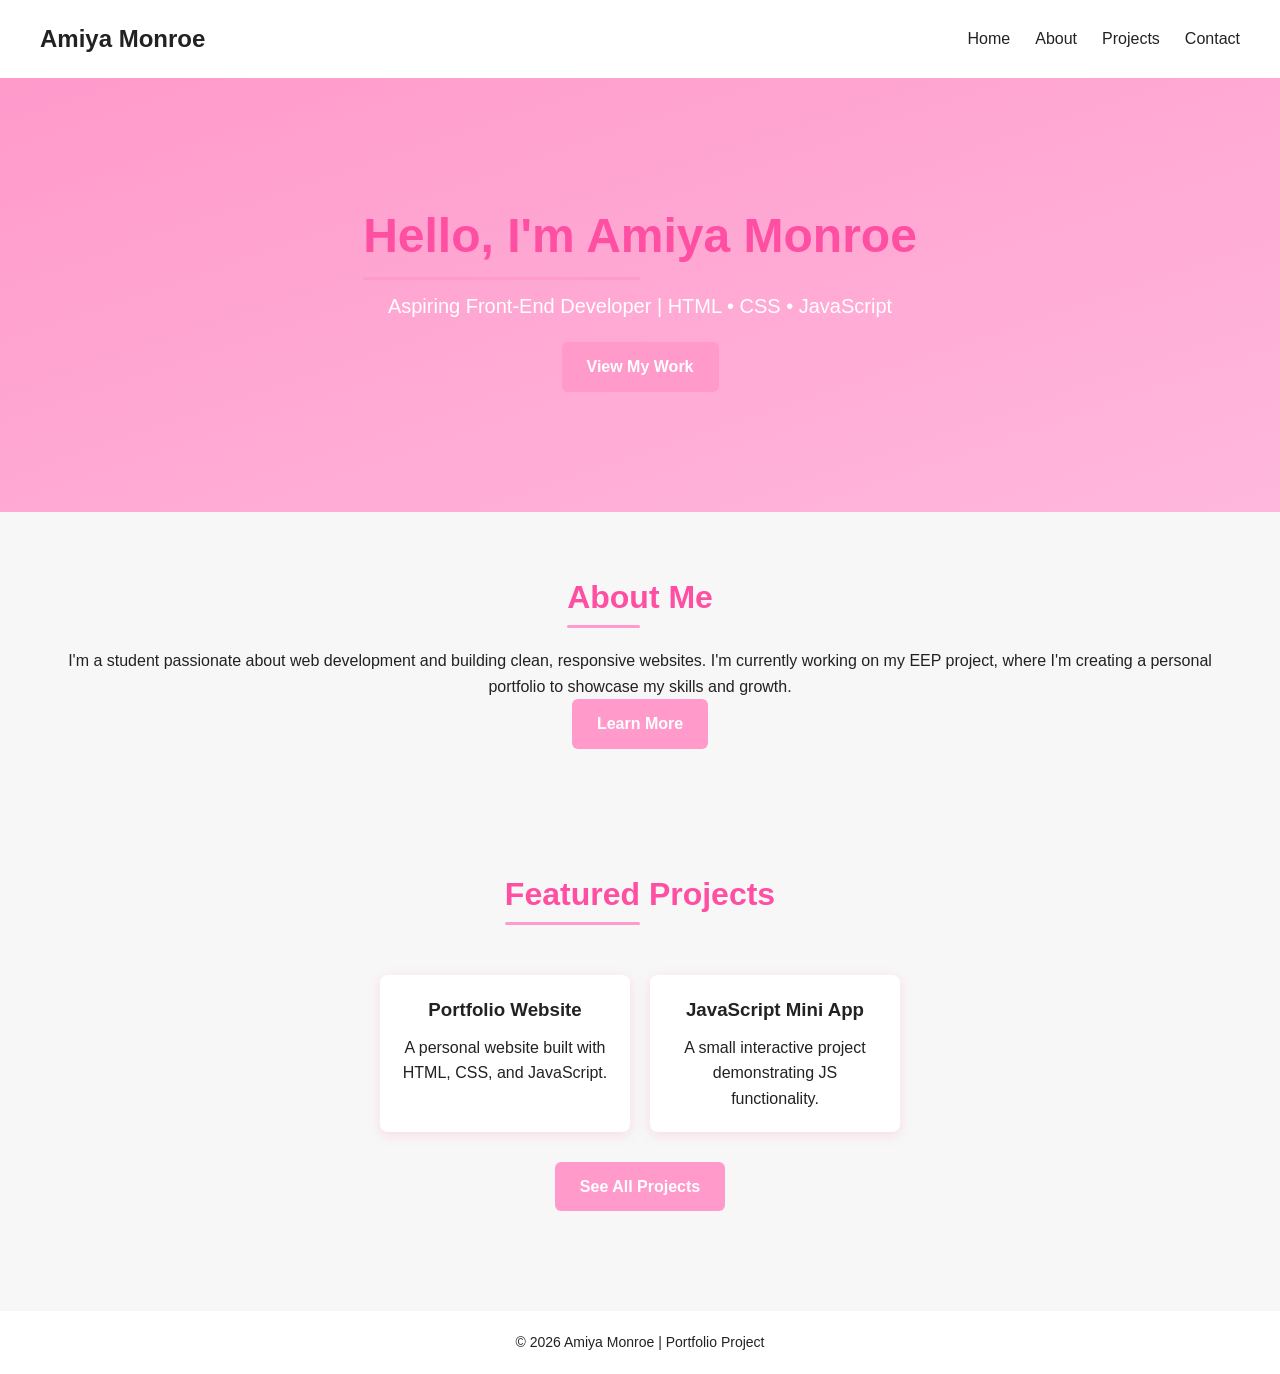
<file: index.html>
<!DOCTYPE html>
<html lang="en">
<head>
    <meta charset="UTF-8">
    <meta name="viewport" content="width=device-width, initial-scale=1.0">
    <title>My Portfolio</title>
    <link rel="stylesheet" href="style.css">
</head>

<body>

    <!-- Navigation -->
    <nav class="navbar">
        <h1 class="logo">Amiya Monroe</h1>
        <ul class="nav-links">
            <li><a href="index.html">Home</a></li>
            <li><a href="about.html">About</a></li>
            <li><a href="projects.html">Projects</a></li>
            <li><a href="contact.html">Contact</a></li>
        </ul>
    </nav>

    <!-- Hero Section -->
    <section class="hero">
        <h2>Hello, I'm Amiya Monroe</h2>
        <p>Aspiring Front-End Developer | HTML • CSS • JavaScript</p>
        <a href="projects.html" class="btn">View My Work</a>
    </section>

    <!-- About Preview -->
    <section class="about-preview">
        <h2>About Me</h2>
        <p>
            I'm a student passionate about web development and building clean, 
            responsive websites. I'm currently working on my EEP project, where 
            I'm creating a personal portfolio to showcase my skills and growth.
        </p>
        <a href="about.html" class="btn">Learn More</a>
    </section>

    <!-- Projects Preview -->
    <section class="projects-preview">
        <h2>Featured Projects</h2>
        <div class="project-cards">
            <div class="card">
                <h3>Portfolio Website</h3>
                <p>A personal website built with HTML, CSS, and JavaScript.</p>
            </div>

            <div class="card">
                <h3>JavaScript Mini App</h3>
                <p>A small interactive project demonstrating JS functionality.</p>
            </div>
        </div>
        <a href="projects.html" class="btn">See All Projects</a>
    </section>

    <!-- Footer -->
    <footer>
        <p>© 2026 Amiya Monroe | Portfolio Project</p>
    </footer>

    <script src="script.js"></script>
</body>
</html>
</file>
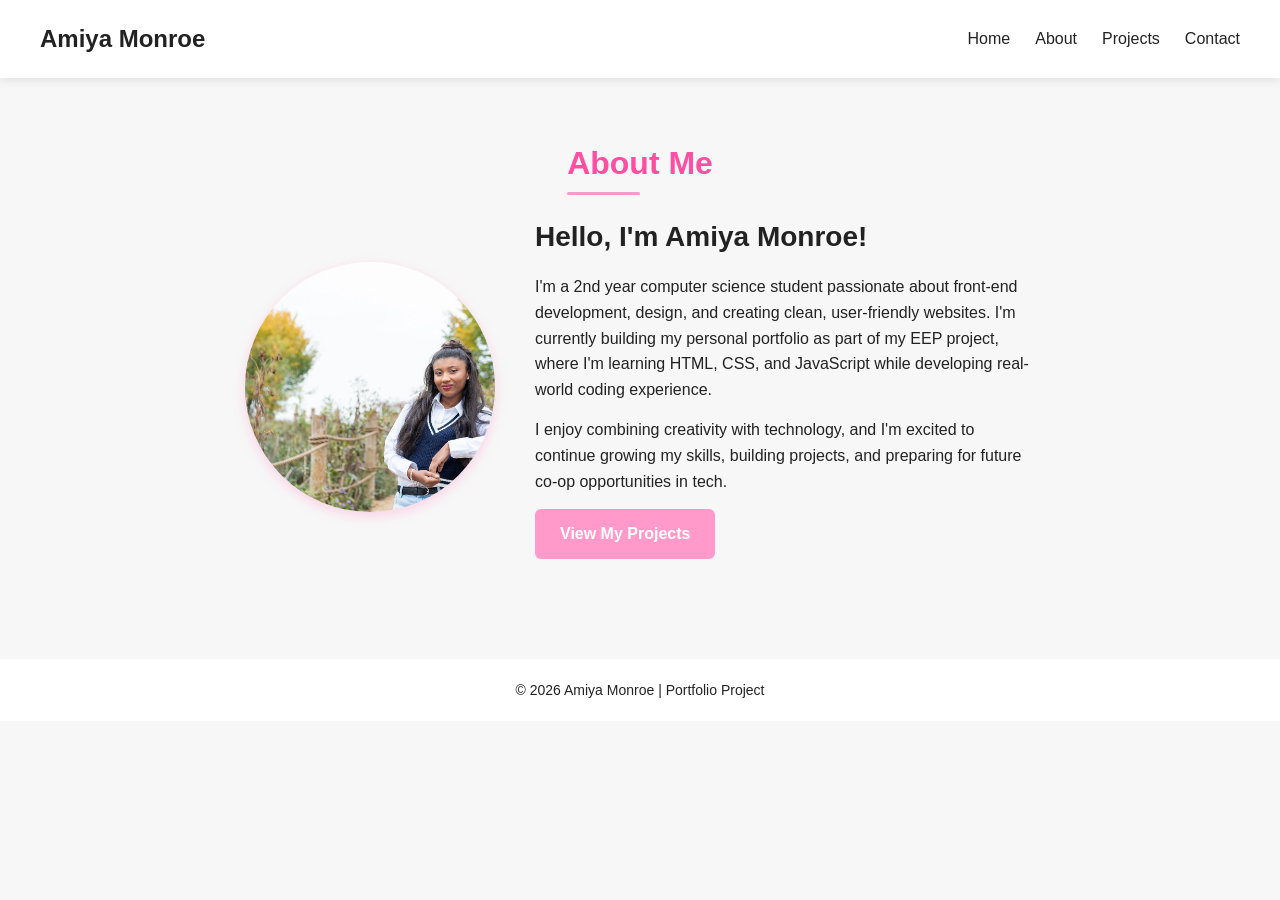
<file: about.html>
<!DOCTYPE html>
<html lang="en">
<head>
    <meta charset="UTF-8">
    <meta name="viewport" content="width=device-width, initial-scale=1.0">
    <title>About Me</title>
    <link rel="stylesheet" href="style.css">
</head>

<body>

    <!-- Navigation -->
    <nav class="navbar">
        <h1 class="logo">Amiya Monroe</h1>
        <ul class="nav-links">
            <li><a href="index.html">Home</a></li>
            <li><a href="about.html">About</a></li>
            <li><a href="projects.html">Projects</a></li>
            <li><a href="contact.html">Contact</a></li>
        </ul>
    </nav>

    <!-- About Section -->
    <section class="about-section">
        <h2>About Me</h2>

        <div class="about-container">
            <img src="profile.jpg" alt="Profile Photo" class="about-img">

            <div class="about-text">
                <h3>Hello, I'm Amiya Monroe!</h3>
                <p>
                    I'm a 2nd year computer science student passionate about front-end development, design, and creating 
                    clean, user-friendly websites. I'm currently building my personal portfolio 
                    as part of my EEP project, where I'm learning HTML, CSS, and JavaScript 
                    while developing real-world coding experience.
                </p>

                <p>
                    I enjoy combining creativity with technology, and I'm excited to continue 
                    growing my skills, building projects, and preparing for future co-op 
                    opportunities in tech.
                </p>

                <a href="projects.html" class="btn">View My Projects</a>
            </div>
        </div>
    </section>

    <!-- Footer -->
    <footer>
        <p>© 2026 Amiya Monroe | Portfolio Project</p>
    </footer>

</body>
</html>
</file>
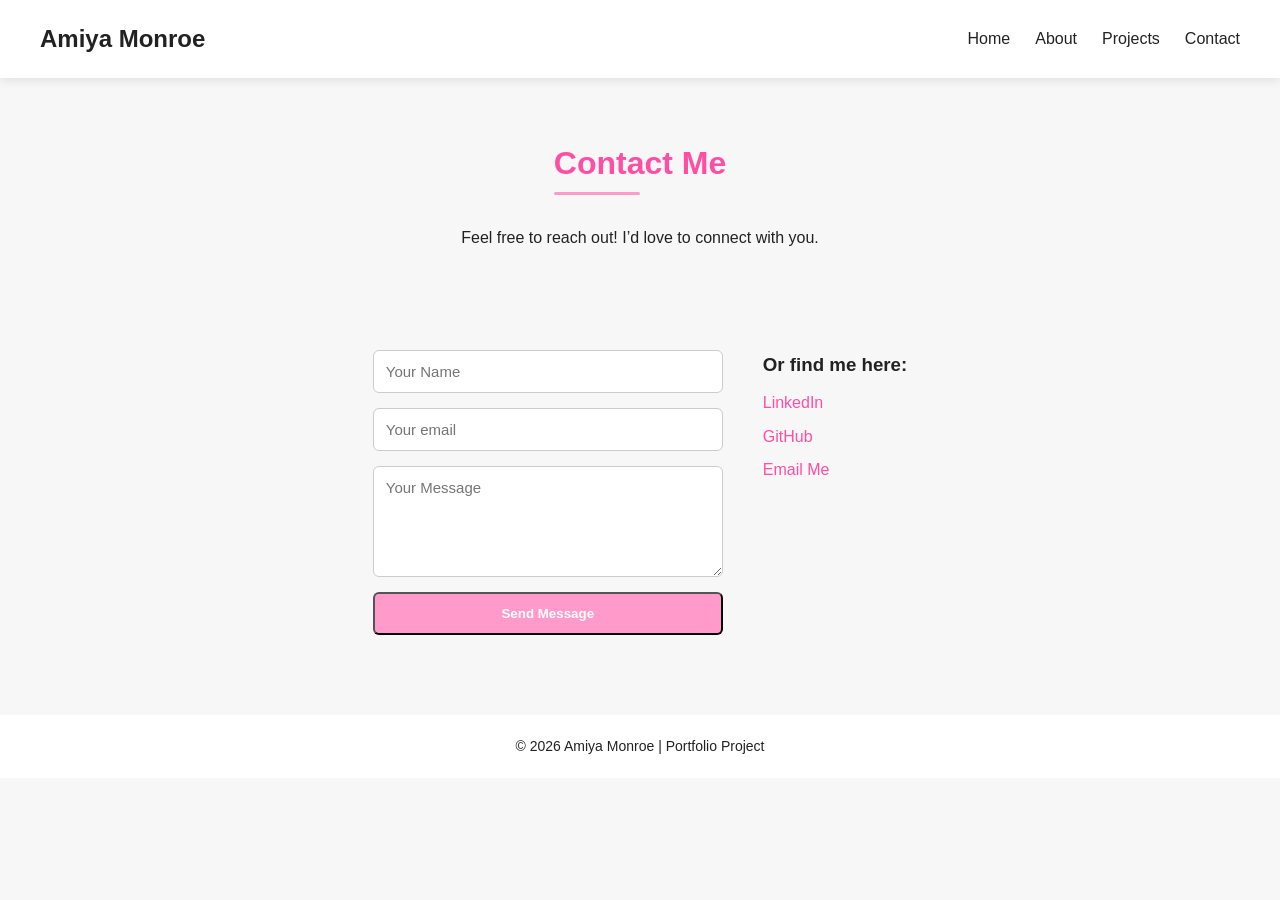
<file: contact.html>
<!DOCTYPE html>
<html lang="en">
<head>
    <meta charset="UTF-8">
    <meta name="viewport" content="width=device-width, initial-scale=1.0">
    <title>Contact Me</title>
    <link rel="stylesheet" href="style.css">
</head>

<body>

    <!-- Navigation -->
    <nav class="navbar">
        <h1 class="logo">Amiya Monroe</h1>
        <ul class="nav-links">
            <li><a href="index.html">Home</a></li>
            <li><a href="about.html">About</a></li>
            <li><a href="projects.html">Projects</a></li>
            <li><a href="contact.html">Contact</a></li>
        </ul>
    </nav>

    <!-- Contact Header -->
    <section class="contact-header">
        <h2>Contact Me</h2>
        <p>Feel free to reach out! I’d love to connect with you.</p>
    </section>

    <!-- Contact Form -->
    <section class="contact-section">
        <form class="contact-form">
            <input type="text" placeholder="Your Name" required>
            <input type="email" placeholder="Your email" required>
            <textarea placeholder="Your Message" rows="5" required></textarea>
            <button type="submit" class="btn">Send Message</button>
        </form>

        <div class="contact-links">
            <h3>Or find me here:</h3>
            <ul>
                <li><a href="https://www.linkedin.com/in/amiya-monroe-631368356/" target="_blank">LinkedIn</a></li>
                <li><a href="https://github.com/monroeamiya" target="_blank">GitHub</a></li>
                <li><a href="mailto:amiyamonroe32@gmail.com">Email Me</a></li>
            </ul>
        </div>
    </section>

    <!-- Footer -->
    <footer>
        <p>© 2026 Amiya Monroe | Portfolio Project</p>
    </footer>

</body>
</html>
</file>
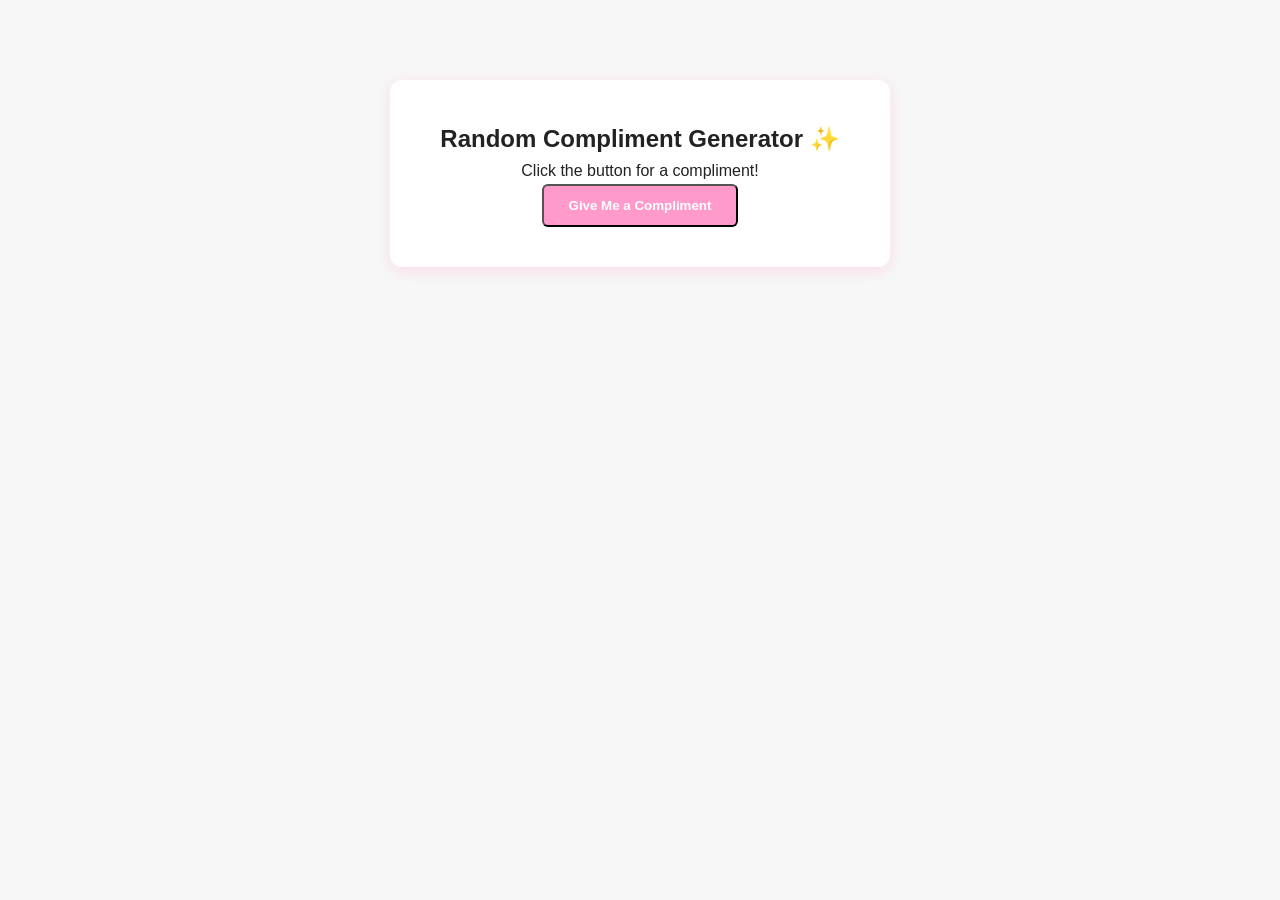
<file: mini-app.html>
<!DOCTYPE html>
<html lang="en">
<head>
    <meta charset="UTF-8">
    <meta name="viewport" content="width=device-width, initial-scale=1.0">
    <title>JS Mini App</title>
    <link rel="stylesheet" href="style.css">
</head>

<body>

    <div class="mini-app-container">
        <h2>Random Compliment Generator ✨</h2>
        <p id="compliment-text">Click the button for a compliment!</p>
        <button class="btn" id="compliment-btn">Give Me a Compliment</button>
    </div>

    <script src="mini-app.js"></script>
</body>
</html>
</file>
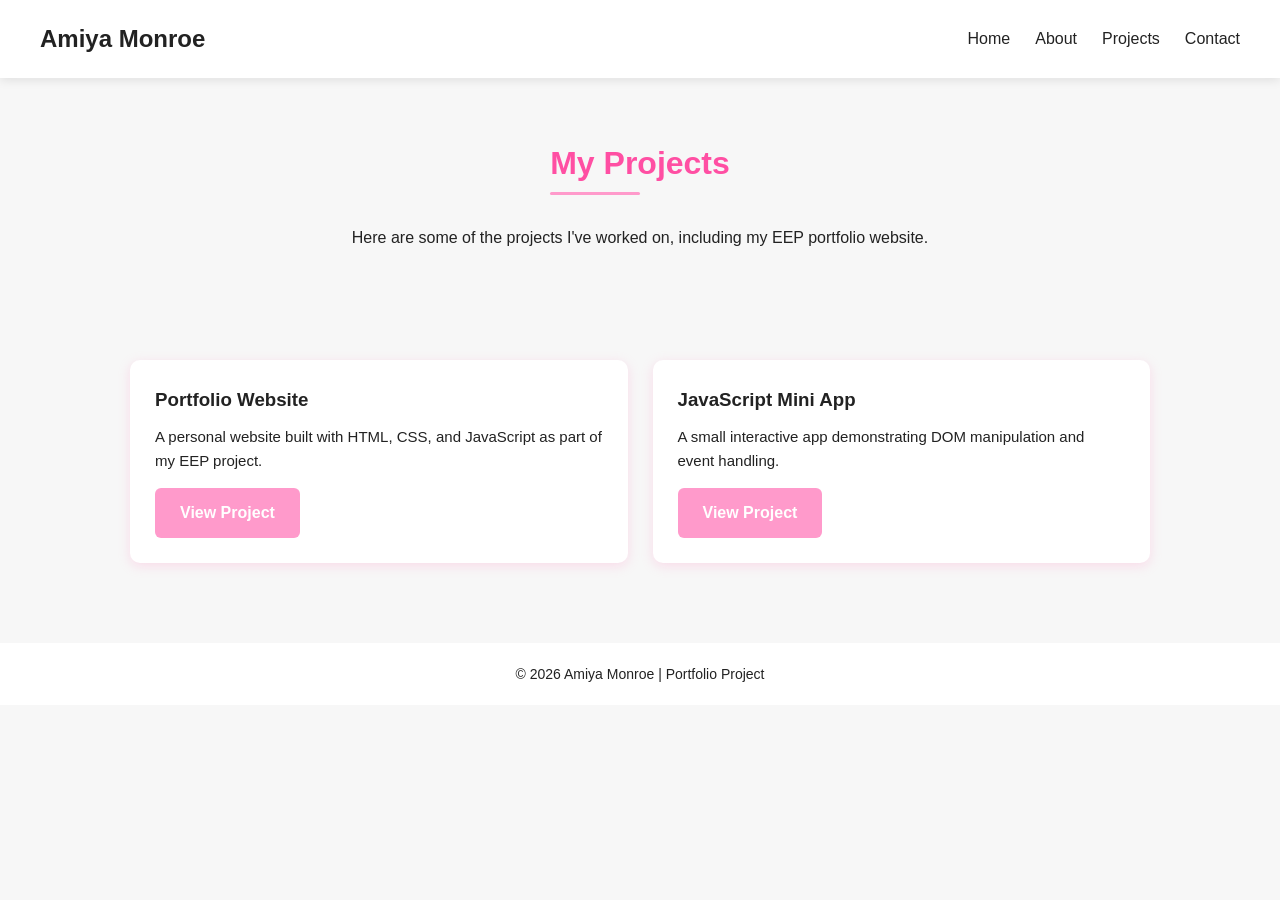
<file: projects.html>
<!DOCTYPE html>
<html lang="en">
<head>
    <meta charset="UTF-8">
    <meta name="viewport" content="width=device-width, initial-scale=1.0">
    <title>My Projects</title>
    <link rel="stylesheet" href="style.css">
</head>

<body>

    <!-- Navigation -->
    <nav class="navbar">
        <h1 class="logo">Amiya Monroe</h1>
        <ul class="nav-links">
            <li><a href="index.html">Home</a></li>
            <li><a href="about.html">About</a></li>
            <li><a href="projects.html">Projects</a></li>
            <li><a href="contact.html">Contact</a></li>
        </ul>
    </nav>

    <!-- Projects Header -->
    <section class="projects-header">
        <h2>My Projects</h2>
        <p>Here are some of the projects I've worked on, including my EEP portfolio website.</p>
    </section>

    <!-- Projects Grid -->
    <section class="projects-grid">
        <div class="project-card">
            <h3>Portfolio Website</h3>
            <p>A personal website built with HTML, CSS, and JavaScript as part of my EEP project.</p>
            <a href="#" class="btn">View Project</a>
        </div>

        <div class="project-card">
            <h3>JavaScript Mini App</h3>
            <p>A small interactive app demonstrating DOM manipulation and event handling.</p>
            <a href="mini-app.html" class="btn">View Project</a>
        </div>


    </section>

    <!-- Footer -->
    <footer>
        <p>© 2026 Amiya Monroe | Portfolio Project</p>
    </footer>

</body>
</html>
</file>
<file: style.css>
/* ---------- Pink Theme Variables ---------- */
:root {
    --pink-main: #ff9acb;
    --pink-light: #ffb7dd;
    --pink-dark: #ff4fa3;
}

/* ---------- Global Styles ---------- */
* {
    margin: 0;
    padding: 0;
    box-sizing: border-box;
    font-family: "Poppins", sans-serif;
}

body {
    background-color: #f7f7f7;
    color: #222;
    line-height: 1.6;
}

/* ---------- Navigation Bar ---------- */
.navbar {
    display: flex;
    justify-content: space-between;
    align-items: center;
    padding: 20px 40px;
    background-color: #ffffff;
    box-shadow: 0 2px 10px rgba(0,0,0,0.1);
}

.logo {
    font-size: 24px;
    font-weight: 600;
}

.nav-links {
    list-style: none;
    display: flex;
    gap: 25px;
}

.nav-links a {
    text-decoration: none;
    color: #222;
    font-weight: 500;
    transition: 0.3s ease;
    position: relative;
}

/* cute underline slide */
.nav-links a::after {
    content: "";
    position: absolute;
    left: 0;
    bottom: -3px;
    width: 0%;
    height: 3px;
    background-color: var(--pink-main);
    border-radius: 2px;
    transition: 0.3s ease;
}

.nav-links a:hover::after {
    width: 100%;
}

.nav-links a:hover {
    color: var(--pink-dark);
}

/* ---------- Hero Section ---------- */
.hero {
    text-align: center;
    padding: 120px 20px;
    background: linear-gradient(to bottom right, var(--pink-main), var(--pink-light));
    color: white;
}

.hero h2 {
    font-size: 48px;
    margin-bottom: 10px;
}

.hero p {
    font-size: 20px;
    margin-bottom: 20px;
}

/* ---------- Buttons ---------- */
.btn {
    display: inline-block;
    padding: 12px 25px;
    background-color: var(--pink-main);
    color: white;
    border-radius: 6px;
    text-decoration: none;
    font-weight: 600;
    transition: 0.3s ease;
}

/* lift + glow */
.btn:hover {
    background-color: var(--pink-dark);
    transform: translateY(-3px);
    box-shadow: 0 6px 15px rgba(255, 154, 203, 0.4);
}

/* ---------- Section Styles ---------- */
section {
    padding: 60px 40px;
    text-align: center;
}

section h2 {
    font-size: 32px;
    margin-bottom: 20px;
    color: var(--pink-dark);
    position: relative;
    display: inline-block;
    padding-bottom: 5px;
}

section h2::after {
    content: "";
    position: absolute;
    left: 0;
    bottom: 0;
    width: 50%;
    height: 3px;
    background-color: var(--pink-main);
    border-radius: 2px;
}

/* ---------- Project Cards (Home Page) ---------- */
.project-cards {
    display: flex;
    justify-content: center;
    gap: 20px;
    margin: 30px 0;
}

.card {
    background-color: white;
    padding: 20px;
    width: 250px;
    border-radius: 8px;
    box-shadow: 0 3px 12px rgba(255, 154, 203, 0.3);
    transition: 0.3s ease;
}

/* glow + scale */
.card:hover {
    transform: scale(1.03);
    box-shadow: 0 0 20px rgba(255, 154, 203, 0.6);
}

.card h3 {
    margin-bottom: 10px;
}

/* ---------- Footer ---------- */
footer {
    text-align: center;
    padding: 20px;
    background-color: #ffffff;
    margin-top: 40px;
    font-size: 14px;
}

/* ---------- About Page ---------- */
.about-section {
    padding: 60px 40px;
}

.about-container {
    display: flex;
    justify-content: center;
    align-items: center;
    gap: 40px;
    max-width: 900px;
    margin: 0 auto;
    flex-wrap: wrap;
}

.about-img {
    width: 250px;
    height: 250px;
    border-radius: 50%;
    object-fit: cover;
    box-shadow: 0 4px 12px rgba(255, 154, 203, 0.4);
    animation: softGlow 3s ease-in-out infinite;
}

.about-text {
    max-width: 500px;
    text-align: left;
}

.about-text h3 {
    font-size: 28px;
    margin-bottom: 15px;
}

.about-text p {
    margin-bottom: 15px;
    font-size: 16px;
}

/* ---------- Projects Page ---------- */
.projects-header {
    text-align: center;
    padding: 60px 40px;
}

.projects-header p {
    max-width: 600px;
    margin: 10px auto;
    font-size: 16px;
}

.projects-grid {
    display: grid;
    grid-template-columns: repeat(auto-fit, minmax(260px, 1fr));
    gap: 25px;
    padding: 40px;
    max-width: 1100px;
    margin: 0 auto;
}

.project-card {
    background-color: white;
    padding: 25px;
    border-radius: 10px;
    box-shadow: 0 3px 12px rgba(255, 154, 203, 0.3);
    text-align: left;
    transition: 0.3s ease;
}

/* glow hover */
.project-card:hover {
    transform: scale(1.03);
    box-shadow: 0 0 20px rgba(255, 154, 203, 0.6);
}

.project-card h3 {
    margin-bottom: 10px;
}

.project-card p {
    margin-bottom: 15px;
    font-size: 15px;
}

/* ---------- Contact Page ---------- */
.contact-header {
    text-align: center;
    padding: 60px 40px;
}

.contact-header p {
    margin-top: 10px;
    font-size: 16px;
}

.contact-section {
    max-width: 900px;
    margin: 0 auto;
    padding: 40px;
    display: flex;
    flex-wrap: wrap;
    gap: 40px;
    justify-content: center;
}

.contact-form {
    display: flex;
    flex-direction: column;
    gap: 15px;
    width: 350px;
}

.contact-form input,
.contact-form textarea {
    padding: 12px;
    border-radius: 6px;
    border: 1px solid #ccc;
    font-size: 15px;
}

.contact-form input:focus,
.contact-form textarea:focus {
    outline: none;
    border-color: var(--pink-main);
    box-shadow: 0 0 6px rgba(255, 154, 203, 0.6);
}

.contact-links {
    text-align: left;
    max-width: 300px;
}

.contact-links h3 {
    margin-bottom: 10px;
}

.contact-links ul {
    list-style: none;
    padding: 0;
}

.contact-links li {
    margin-bottom: 8px;
}

.contact-links a {
    text-decoration: none;
    color: var(--pink-dark);
    font-weight: 500;
    transition: 0.3s ease;
}

/* wiggle animation */
@keyframes wiggle {
    0%, 100% { transform: rotate(0deg); }
    25% { transform: rotate(2deg); }
    75% { transform: rotate(-2deg); }
}

.contact-links a:hover {
    text-decoration: underline;
    animation: wiggle 0.3s ease-in-out;
}

/* ---------- Soft Glow Animation ---------- */
@keyframes softGlow {
    0% { box-shadow: 0 0 10px rgba(255, 154, 203, 0.4); }
    50% { box-shadow: 0 0 25px rgba(255, 154, 203, 0.7); }
    100% { box-shadow: 0 0 10px rgba(255, 154, 203, 0.4); }
}

/* ------------------------------------------------ */
/* 🌸 CUTE LITTLE DESIGNS SECTION 🌸 */
/* ------------------------------------------------ */

/* ---------- Floating Hearts Background ---------- */
.hearts {
    position: fixed;
    top: 0;
    left: 0;
    width: 100%;
    height: 100%;
    pointer-events: none;
    overflow: hidden;
    z-index: -1;
}

.heart {
    position: absolute;
    bottom: -20px;
    width: 15px;
    height: 15px;
    background-color: var(--pink-light);
    opacity: 0.7;
    transform: rotate(45deg);
    animation: floatUp 6s linear infinite;
}

.heart::before,
.heart::after {
    content: "";
    position: absolute;
    width: 15px;
    height: 15px;
    background-color: var(--pink-light);
    border-radius: 50%;
}

.heart::before {
    top: -7px;
    left: 0;
}

.heart::after {
    left: 7px;
    top: 0;
}

@keyframes floatUp {
    0% { transform: translateY(0) rotate(45deg); opacity: 0.7; }
    100% { transform: translateY(-120vh) rotate(45deg); opacity: 0; }
}


/* ---------- Cute Dotted Divider ---------- */
.divider {
    width: 80%;
    margin: 40px auto;
    border-bottom: 3px dotted var(--pink-main);
    opacity: 0.6;
}

/* ---------- Corner Decorations ---------- */
.corner-deco {
    position: absolute;
    width: 40px;
    opacity: 0.5;
    pointer-events: none;
}

.corner-top-left {
    top: 10px;
    left: 10px;
}

.corner-bottom-right {
    bottom: 10px;
    right: 10px;
}


/*------- App ----------*/
.mini-app-container {
    max-width: 500px;
    margin: 80px auto;
    text-align: center;
    background: white;
    padding: 40px;
    border-radius: 12px;
    box-shadow: 0 4px 15px rgba(255, 154, 203, 0.3);
}
</file>
